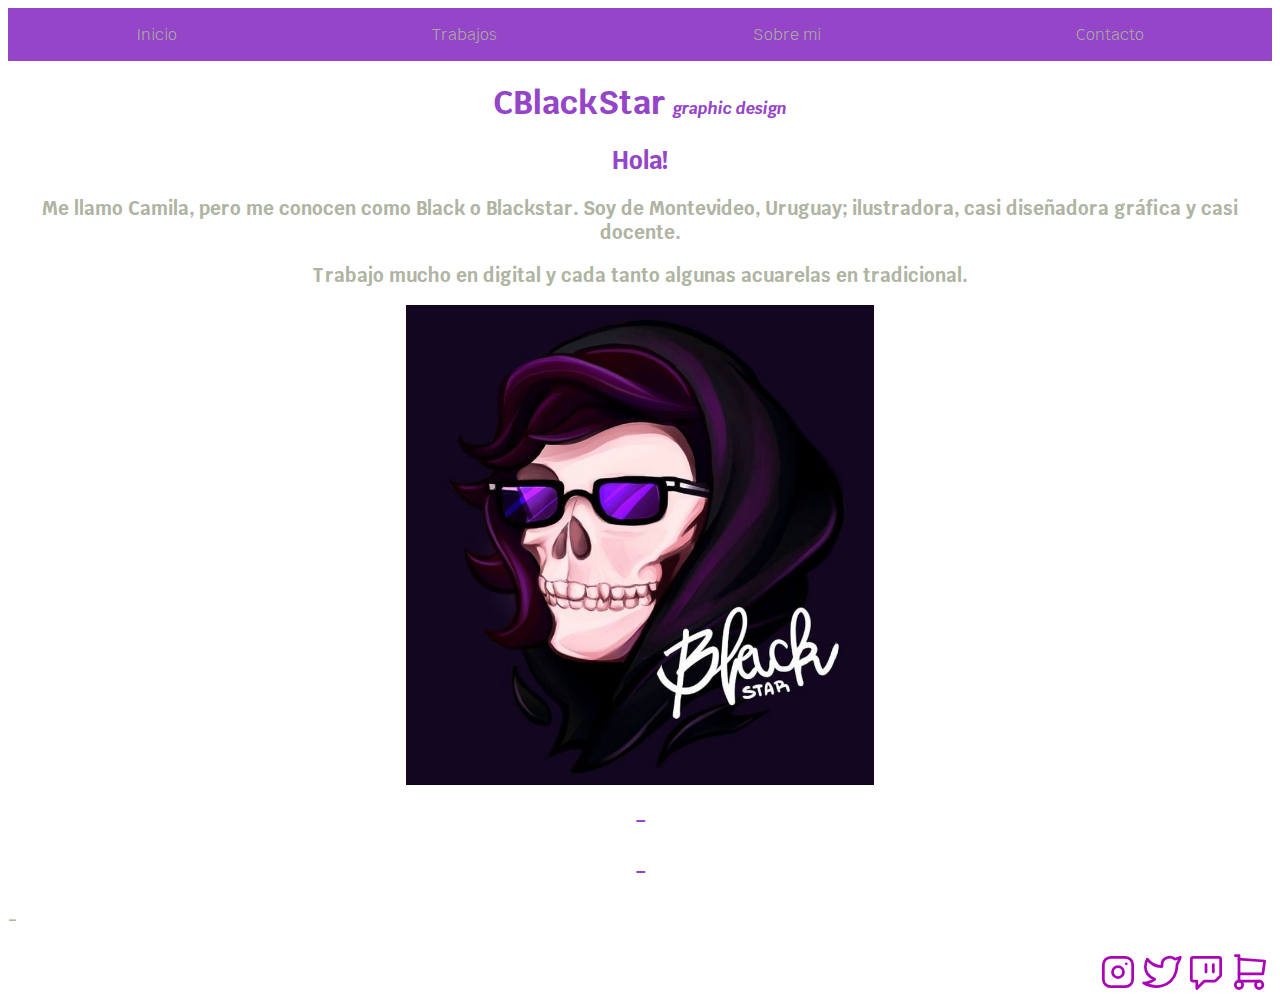
<file: SobreMi.html>
<!DOCTYPE html>
<html lang="en">
<head>
    <meta charset="UTF-8">
    <meta http-equiv="X-UA-Compatible" content="IE=edge">
    <meta name="viewport" content="width=device-width, initial-scale=1.0">
    <link href="Style/style.css" rel="stylesheet">
    <link rel="preconnect" href="https://fonts.googleapis.com">
    <link rel="preconnect" href="https://fonts.gstatic.com" crossorigin>
    <link href="https://fonts.googleapis.com/css2?family=Krub:ital,wght@0,700;1,400&display=swap" rel="stylesheet">
    <title>CBlackStar</title>
    <link rel="shortcut icon" href="img/icon.ico">  
</head>

<body>
    <header>
       <div class="nav-bg">
          <nav class="barra-navegacion">
              <a href="Index.html">Inicio</a>   
              <a href="trabajos.html">Trabajos</a>   
              <a href="SobreMi.html">Sobre mi</a>   
              <a href="Contacto.html">Contacto</a>   
          </nav>
        </div> 
        <h1>CBlackStar <span>graphic design</span></h1> 
    </header>

  <main>
      <h2>Hola!</h2>
    
        <h3 class="SobreMi"><p>Me llamo Camila, pero me conocen como Black o Blackstar. Soy de Montevideo, Uruguay; ilustradora, casi diseñadora gráfica y casi docente.</p> Trabajo mucho en digital y cada tanto algunas acuarelas en tradicional.</h3>
        <img class="logo" src="img/logo.jpg">
        <h2>-</h2>
        <h2>-</h2>
        <h3>-</h3>
  </main>

  <footer class="footer">
    <div class="redes">
    <section class="instagram">
        <a href="https://www.instagram.com/blackstar_draws/">
        <svg xmlns="http://www.w3.org/2000/svg" class="icon icon-tabler icon-tabler-brand-instagram" width="44" height="44" viewBox="0 0 24 24" stroke-width="1.5" stroke="#a905b6" fill="none" stroke-linecap="round" stroke-linejoin="round">
            <path stroke="none" d="M0 0h24v24H0z" fill="none"/>
            <rect x="4" y="4" width="16" height="16" rx="4" />
            <circle cx="12" cy="12" r="3" />
            <line x1="16.5" y1="7.5" x2="16.5" y2="7.501" />
          </svg>
            </a>
    </section>

    <section class="twitter">
        <a href="https://twitter.com/blackstarcami?lang=da">
        <svg xmlns="http://www.w3.org/2000/svg" class="icon icon-tabler icon-tabler-brand-twitter" width="44" height="44" viewBox="0 0 24 24" stroke-width="1.5" stroke="#a905b6" fill="none" stroke-linecap="round" stroke-linejoin="round">
            <path stroke="none" d="M0 0h24v24H0z" fill="none"/>
            <path d="M22 4.01c-1 .49 -1.98 .689 -3 .99c-1.121 -1.265 -2.783 -1.335 -4.38 -.737s-2.643 2.06 -2.62 3.737v1c-3.245 .083 -6.135 -1.395 -8 -4c0 0 -4.182 7.433 4 11c-1.872 1.247 -3.739 2.088 -6 2c3.308 1.803 6.913 2.423 10.034 1.517c3.58 -1.04 6.522 -3.723 7.651 -7.742a13.84 13.84 0 0 0 .497 -3.753c-.002 -.249 1.51 -2.772 1.818 -4.013z" />
          </svg>
        </a>
    </section>

    <section class="twitch">
        <a href="https://www.twitch.tv/blackstar_draws">
        <svg xmlns="http://www.w3.org/2000/svg" class="icon icon-tabler icon-tabler-brand-twitch" width="44" height="44" viewBox="0 0 24 24" stroke-width="1.5" stroke="#a905b6" fill="none" stroke-linecap="round" stroke-linejoin="round">
            <path stroke="none" d="M0 0h24v24H0z" fill="none"/>
            <path d="M4 5v11a1 1 0 0 0 1 1h2v4l4 -4h5.584c.266 0 .52 -.105 .707 -.293l2.415 -2.414c.187 -.188 .293 -.442 .293 -.708v-8.585a1 1 0 0 0 -1 -1h-14a1 1 0 0 0 -1 1z" />
            <line x1="16" y1="8" x2="16" y2="12" />
            <line x1="12" y1="8" x2="12" y2="12" />
        </svg>
            </a>
    </section>

    <section class="fiverr">
        <a href="https://www.fiverr.com/blackstar_draws">
            <svg xmlns="http://www.w3.org/2000/svg" class="icon icon-tabler icon-tabler-shopping-cart" width="44" height="44" viewBox="0 0 24 24" stroke-width="1.5" stroke="#a905b6" fill="none" stroke-linecap="round" stroke-linejoin="round">
                <path stroke="none" d="M0 0h24v24H0z" fill="none"/>
                <circle cx="6" cy="19" r="2" />
                <circle cx="17" cy="19" r="2" />
                <path d="M17 17h-11v-14h-2" />
                <path d="M6 5l14 1l-1 7h-13" />
            </svg>
        </a>
    </section>
</div>
</footer>

</body>

</html>
</file>
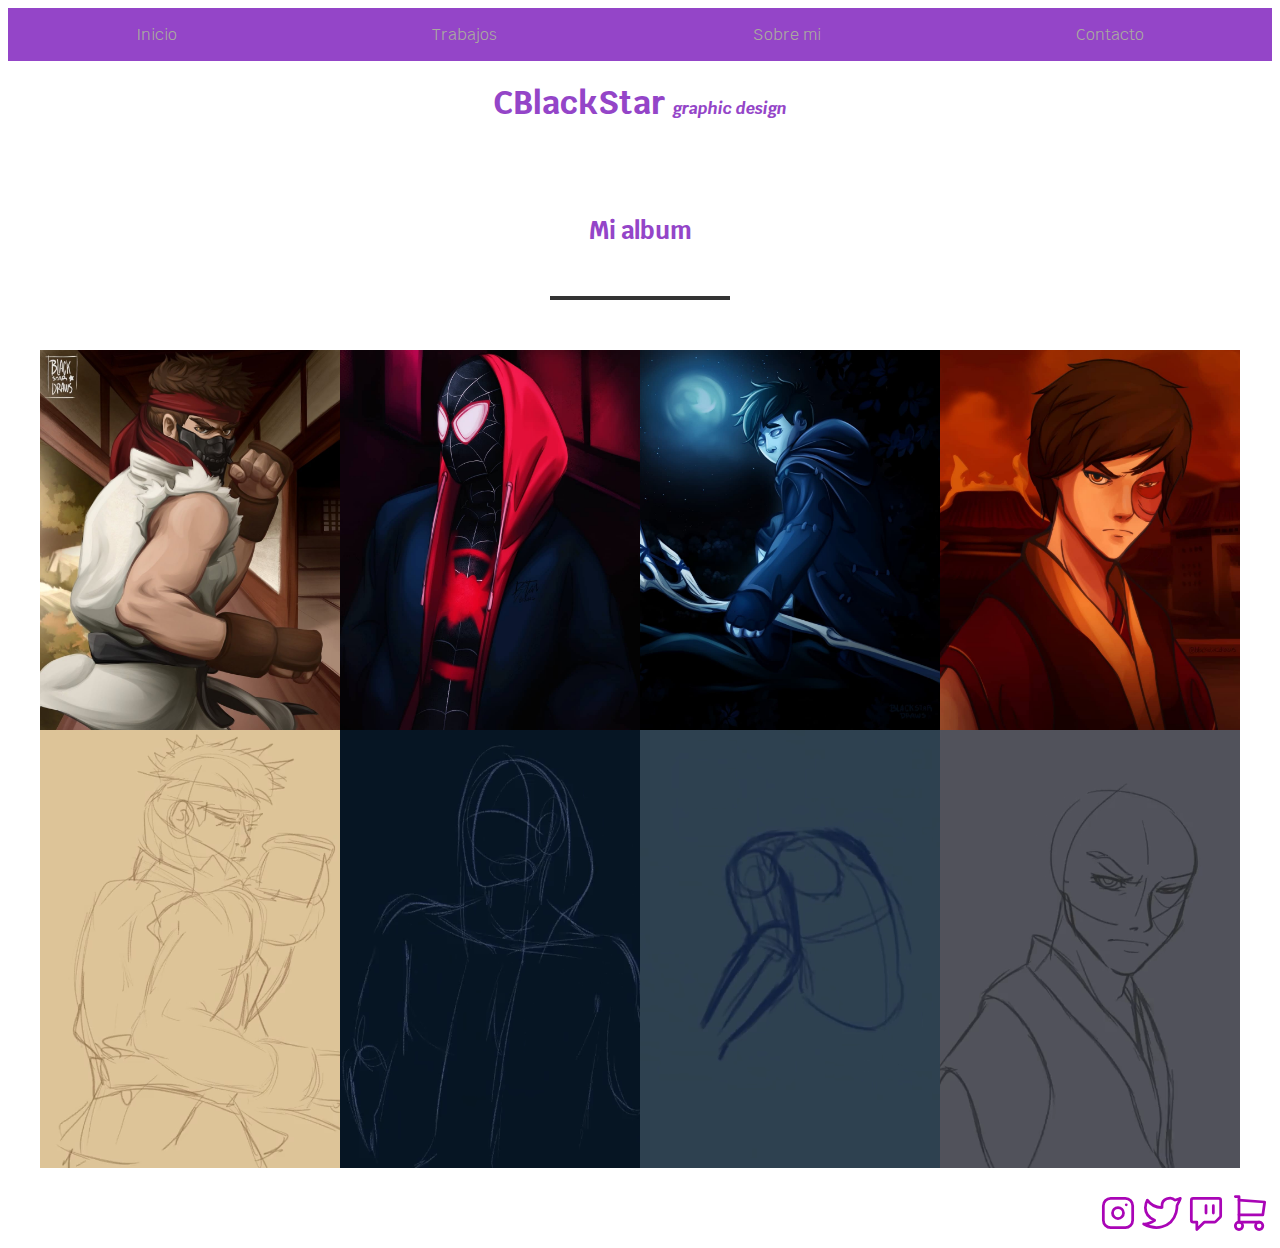
<file: trabajos.html>
<!DOCTYPE html>
<html lang="en">
<head>
    <meta charset="UTF-8">
    <meta http-equiv="X-UA-Compatible" content="IE=edge">
    <meta name="viewport" content="width=device-width, initial-scale=1.0">
    <link href="Style/style.css" rel="stylesheet">
    <link rel="preconnect" href="https://fonts.googleapis.com">
    <link rel="preconnect" href="https://fonts.gstatic.com" crossorigin>
    <link href="https://fonts.googleapis.com/css2?family=Krub:ital,wght@0,700;1,400&display=swap" rel="stylesheet">
    <title>CBlackStar</title>
    <link rel="shortcut icon" href="img/icon.ico">
</head>

<body>
    <header>
       <div class="nav-bg">
          <nav class="barra-navegacion">
              <a href="Index.html">Inicio</a>   
              <a href="trabajos.html">Trabajos</a>   
              <a href="SobreMi.html">Sobre mi</a>   
              <a href="Contacto.html">Contacto</a>   
          </nav>
        </div> 
        <h1>CBlackStar <span>graphic design</span></h1> 
    </header>

  <main>
    <div class="wrap">
        <div class="container">
            <h2>Mi album</h2>
            <div class="line"></div>
            <div class="images">
                <a href="img/ryu2.mp4" class="image">
                    <video src="img/ryu2.mp4" alt="" width="350px" autoplay muted loop>
                </a>
                <a href="img/spiderman2.mp4" class="image">
                    <video src="img/spiderman2.mp4" alt="" width="350px" autoplay muted loop>
                </a>
                <a href="img/drawthis2.mp4" class="image">
                    <video src="img/drawthis2.mp4" alt="100px" width="350px" autoplay muted loop>
                </a>
                <a href="img/zuko2.mp4" class="image">
                    <video src="img/zuko2.mp4" alt="" width="350px" autoplay muted loop>
                </a>
                <a href="img/ryu1.jpg" class="image">
                    <img src="img/ryu1.jpg" alt="" width="350px">
                </a>
                <a href="img/spiderman1.jpg" class="image">
                    <img src="img/spiderman1.jpg" alt="" width="350px">
                </a>
                <a href="img/drawthis1.jpg" class="image">
                    <img src="img/drawthis1.jpg" alt="" width="350px">
                </a>
                <a href="img/zuko1.jpg" class="image">
                    <img src="img/zuko1.jpg" alt="" width="350px">
                </a>

            </div>
        </div>
    </div>
    <div class="botones">
        <button id='1' class='previous btn btn-success' type='button'>Anterior</button>
        <button id='1' class='next btn btn-success' type='button' >Siguiente</button>
      </div>

  </main>

  <footer class="footer">
    <div class="redes">
    <section class="instagram">
        <a href="https://www.instagram.com/blackstar_draws/">
        <svg xmlns="http://www.w3.org/2000/svg" class="icon icon-tabler icon-tabler-brand-instagram" width="44" height="44" viewBox="0 0 24 24" stroke-width="1.5" stroke="#a905b6" fill="none" stroke-linecap="round" stroke-linejoin="round">
            <path stroke="none" d="M0 0h24v24H0z" fill="none"/>
            <rect x="4" y="4" width="16" height="16" rx="4" />
            <circle cx="12" cy="12" r="3" />
            <line x1="16.5" y1="7.5" x2="16.5" y2="7.501" />
          </svg>
            </a>
    </section>

    <section class="twitter">
        <a href="https://twitter.com/blackstarcami?lang=da">
        <svg xmlns="http://www.w3.org/2000/svg" class="icon icon-tabler icon-tabler-brand-twitter" width="44" height="44" viewBox="0 0 24 24" stroke-width="1.5" stroke="#a905b6" fill="none" stroke-linecap="round" stroke-linejoin="round">
            <path stroke="none" d="M0 0h24v24H0z" fill="none"/>
            <path d="M22 4.01c-1 .49 -1.98 .689 -3 .99c-1.121 -1.265 -2.783 -1.335 -4.38 -.737s-2.643 2.06 -2.62 3.737v1c-3.245 .083 -6.135 -1.395 -8 -4c0 0 -4.182 7.433 4 11c-1.872 1.247 -3.739 2.088 -6 2c3.308 1.803 6.913 2.423 10.034 1.517c3.58 -1.04 6.522 -3.723 7.651 -7.742a13.84 13.84 0 0 0 .497 -3.753c-.002 -.249 1.51 -2.772 1.818 -4.013z" />
          </svg>
        </a>
    </section>

    <section class="twitch">
        <a href="https://www.twitch.tv/blackstar_draws">
        <svg xmlns="http://www.w3.org/2000/svg" class="icon icon-tabler icon-tabler-brand-twitch" width="44" height="44" viewBox="0 0 24 24" stroke-width="1.5" stroke="#a905b6" fill="none" stroke-linecap="round" stroke-linejoin="round">
            <path stroke="none" d="M0 0h24v24H0z" fill="none"/>
            <path d="M4 5v11a1 1 0 0 0 1 1h2v4l4 -4h5.584c.266 0 .52 -.105 .707 -.293l2.415 -2.414c.187 -.188 .293 -.442 .293 -.708v-8.585a1 1 0 0 0 -1 -1h-14a1 1 0 0 0 -1 1z" />
            <line x1="16" y1="8" x2="16" y2="12" />
            <line x1="12" y1="8" x2="12" y2="12" />
        </svg>
            </a>
    </section>

    <section class="fiverr">
        <a href="https://www.fiverr.com/blackstar_draws">
            <svg xmlns="http://www.w3.org/2000/svg" class="icon icon-tabler icon-tabler-shopping-cart" width="44" height="44" viewBox="0 0 24 24" stroke-width="1.5" stroke="#a905b6" fill="none" stroke-linecap="round" stroke-linejoin="round">
                <path stroke="none" d="M0 0h24v24H0z" fill="none"/>
                <circle cx="6" cy="19" r="2" />
                <circle cx="17" cy="19" r="2" />
                <path d="M17 17h-11v-14h-2" />
                <path d="M6 5l14 1l-1 7h-13" />
            </svg>
        </a>
    </section>
</div>
</footer>

</body>

</html>
</file>
<file: Style/style.css>
*{
    font-family: 'Krub', sans-serif;
}
:root{
    --blanco: #ffffff;
    --negro: #000000;
    --gris: #abaf9df3;
    --violeta: #9445c8;
}

html{ 
    font-size: 62,5%; 
}
body{ 
    font-size: 16px; 
    background-image: url(https://c.wallhere.com/photos/41/95/1920x1080_px_abstract_pattern-784199.jpg!d);
}
/** banner y barra de navegacion inicio **/
h1{
    text-align: center;
    font-size: 2rem;
    color: var(--violeta);
    
}

h2{
    color: var(--violeta);
    text-align: center;
}

h3{
    color: var(--gris);
}
.barra-navegacion a {
    color: var(--gris);
    text-decoration: none;
    text-align: center;
    margin: 0 auto 0 auto;
    padding: 1rem;
}

.barra-navegacion{
    background-image: url(https://eskipaper.com/images/violet-wallpaper-5.jpg);
    display: flex;
    justify-content: space-between;
}

.nav-bg{
    background-color: var(--violeta);
    padding: 1 2 1 2;
}
p{
    color: var(--gris);
}
/** banner y barra de navegacion fin**/

/** Contacto **/
.formulario{
    
    color: var(--violeta);
    width:min-content;
    text-align: center;
    margin: 0 auto 0 auto;
}

.formulario fieldset{
    border:none;

}

span{
    font-size: 1rem;
    font-style: italic;
}

.logo{
    max-width: 30rem;
    max-height: 30rem;
    display:block;
    margin:auto;
}
.imagenes-contacto{
    position: relative;
}

.imagenes-contacto img{
  width: 15rem;
}

.servicios{
    display: grid;
    grid-template-columns: repeat(3, 1fr);
    column-gap: 1rem;
    padding-left: 20rem;
}
/** Contacto fin**/


/** Pagina de inicio, imagenes intercambiables  inicio**/
.galeria {
    height: calc( var(--h) + 3em);
    width: var(--w);
    margin:1em auto;
    /**border: 1px solid #555;**/
    position: relative;  
  }
  
  .galeria img {
    position: absolute;
    top: 0;
    left: 0;
    opacity: 0;
    transition: opacity 3s;
  }
  
  .galeria input[type=radio] {
    position: relative;
    bottom: calc(-1 * var(--h) - 1.5em);
    left: .5em;
  }
  
  .galeria input[type=radio]:nth-of-type(1):checked ~ img:nth-of-type(1) {
    opacity: 1;
  }
  
  .galeria input[type=radio]:nth-of-type(2):checked ~ img:nth-of-type(2) {
    opacity: 1;
  }
  
  .galeria input[type=radio]:nth-of-type(3):checked ~ img:nth-of-type(3) {
    opacity: 1;
  }
  
  .galeria input[type=radio]:nth-of-type(4):checked ~ img:nth-of-type(4) {
    opacity: 1;
  }
/** Pagina de inicio, imagenes intercambiables **/


/** footer con redes sociales inicio **/
  .footer{
    width: 100%;
    
    margin-bottom: 0%;
  }
footer .redes{
    display: flex;
    flex-direction:row;
    justify-content:end;
    flex-wrap: wrap;
}
/** footer con redes sociales fin **/

.SobreMi{
    text-align:center;
}
/** Toda la parte de trabajos Inicio **/
.wrap{
	width:100%;
	height: 100vh;
	padding: 50px 0;
	
}
.container{
	width: 100%;
	max-width: 1200px;
	margin: auto;
	padding: 0 20px;
}
.container h2{
	text-align: center;
}
.container .line{
	width: 180px;
	height: 4px;
	background-color: #333;
	margin: 50px auto;
}
.images{
	display: flex;
	flex-wrap: wrap-reverse;
	justify-content: center;
}
.image{
	flex: 25%;
	overflow: hidden;
}
.image img{
	width: 100%;
	height: 100%;
	animation: 0.4s;
}
.image:hover img{
	transform: scale(1.5) rotate(15deg);
}
.botones{
    margin-left: 87rem;
}
/** Toda la parte de trabajos fin **/
</file>
